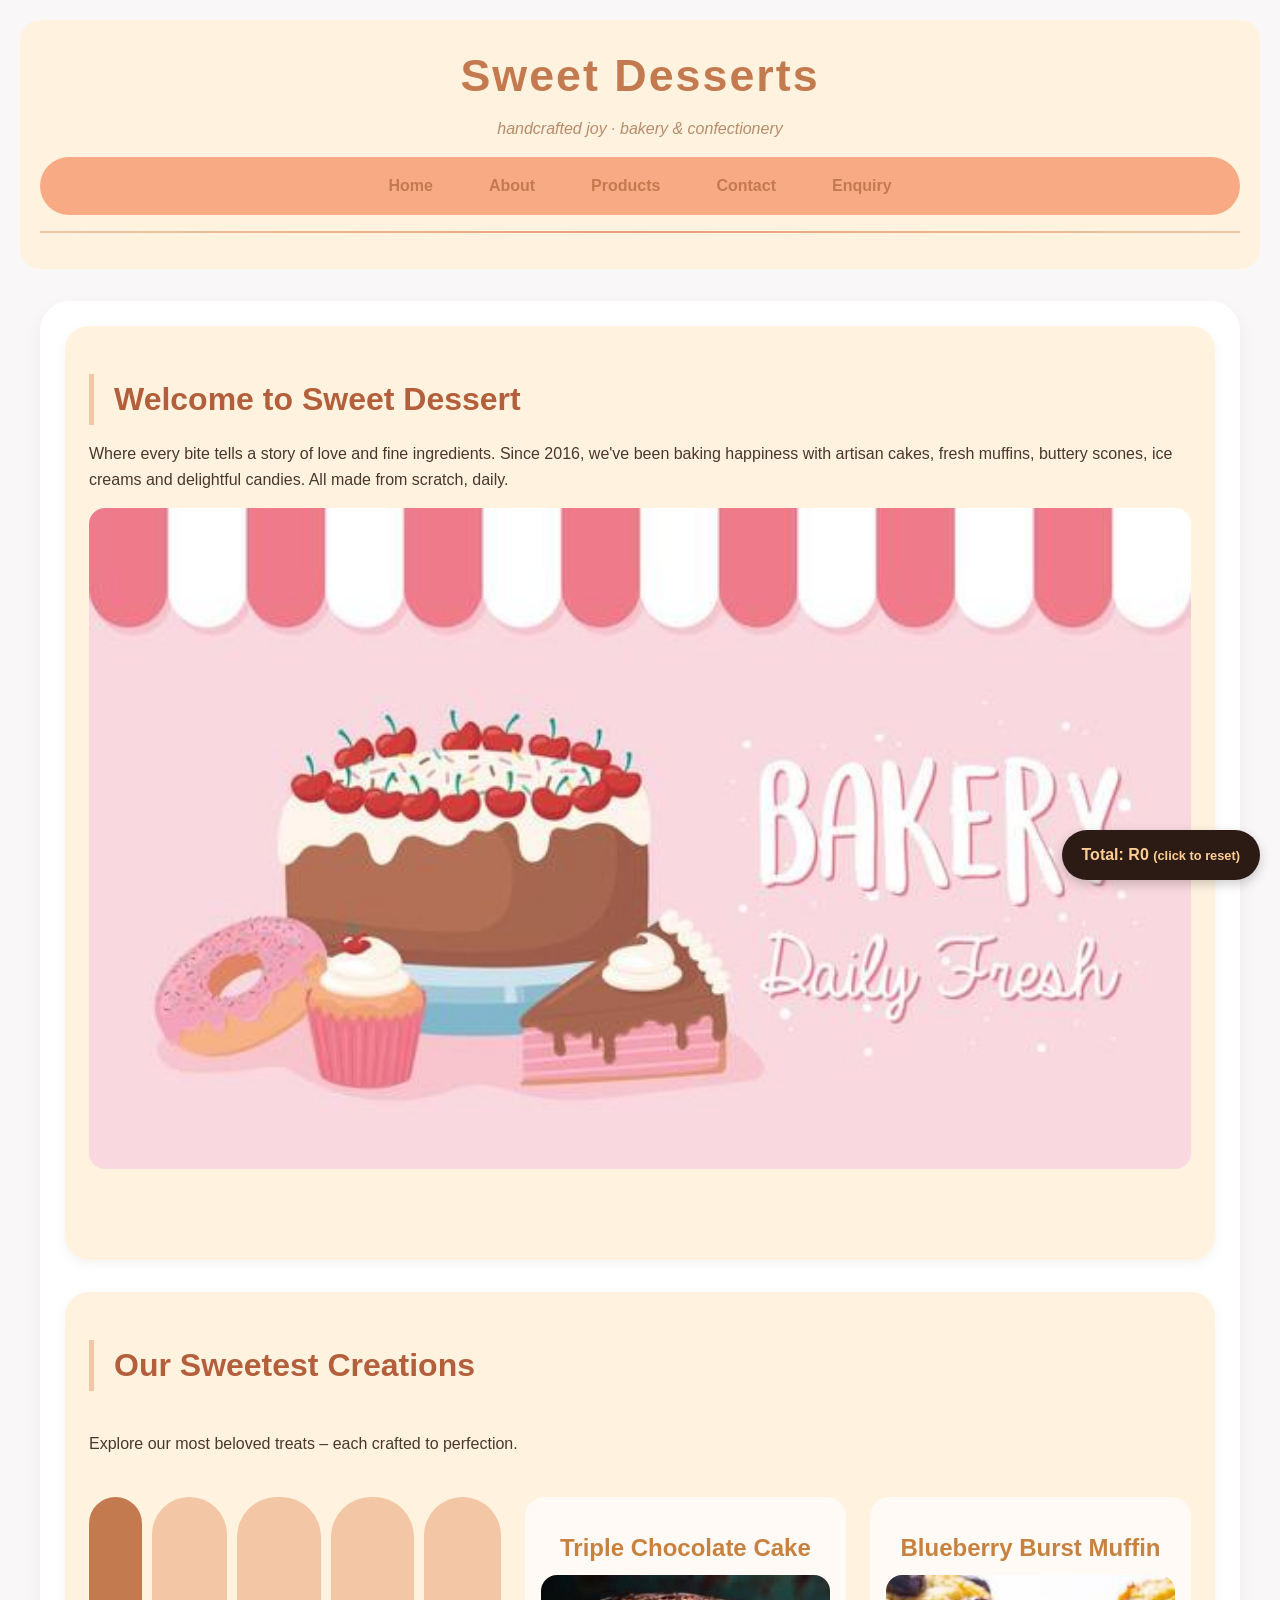
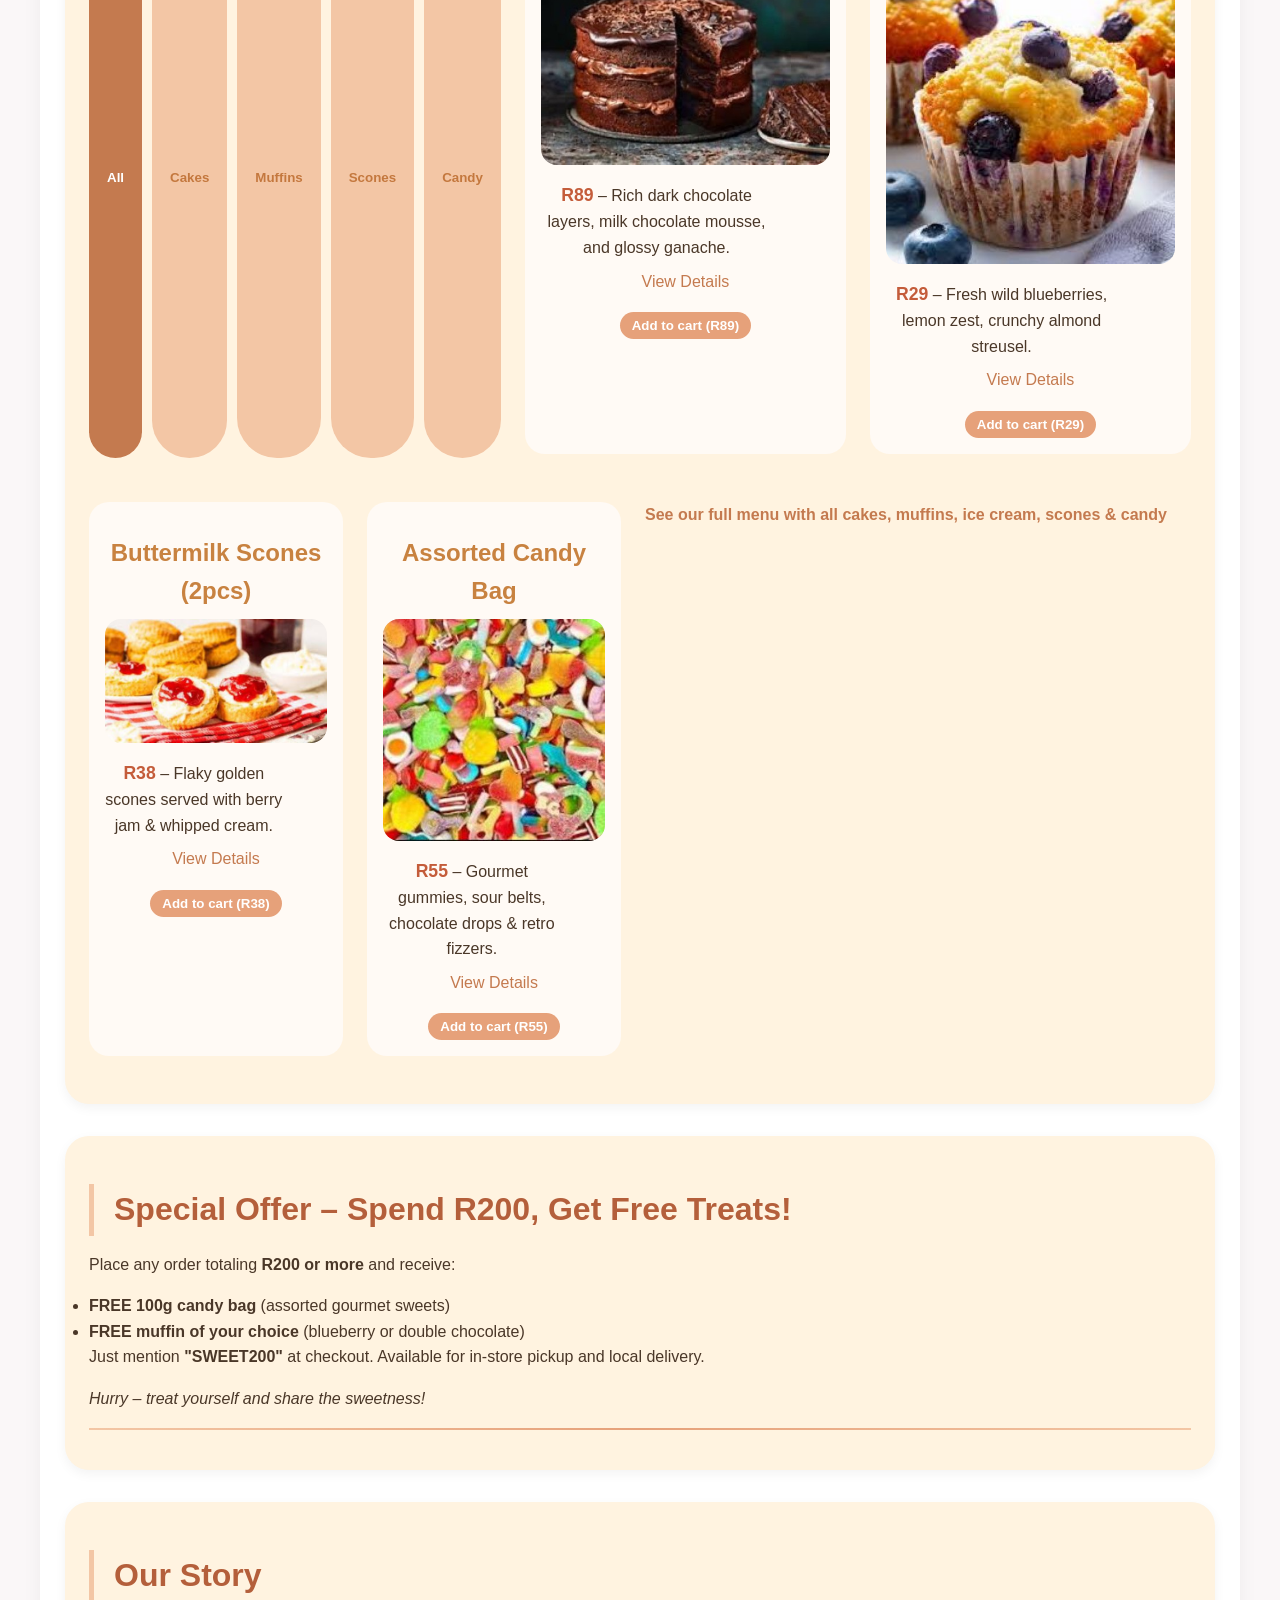
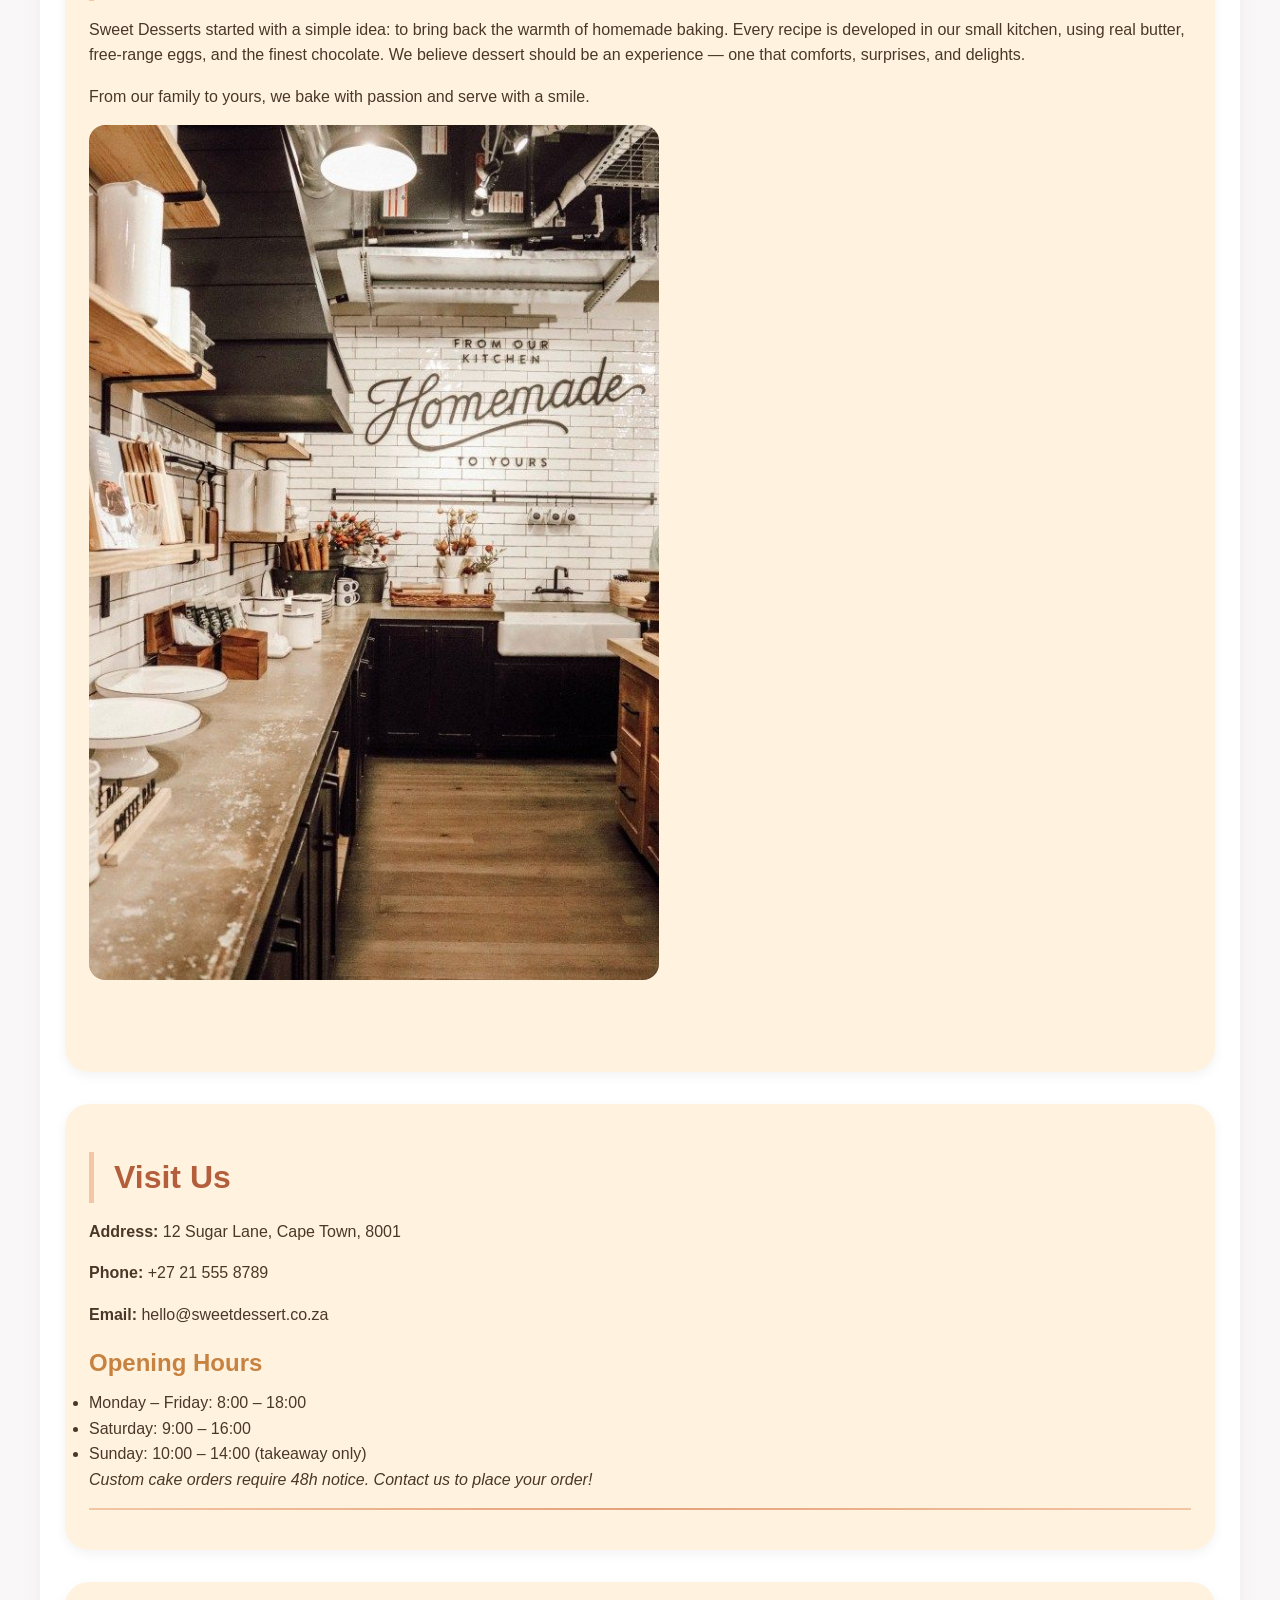
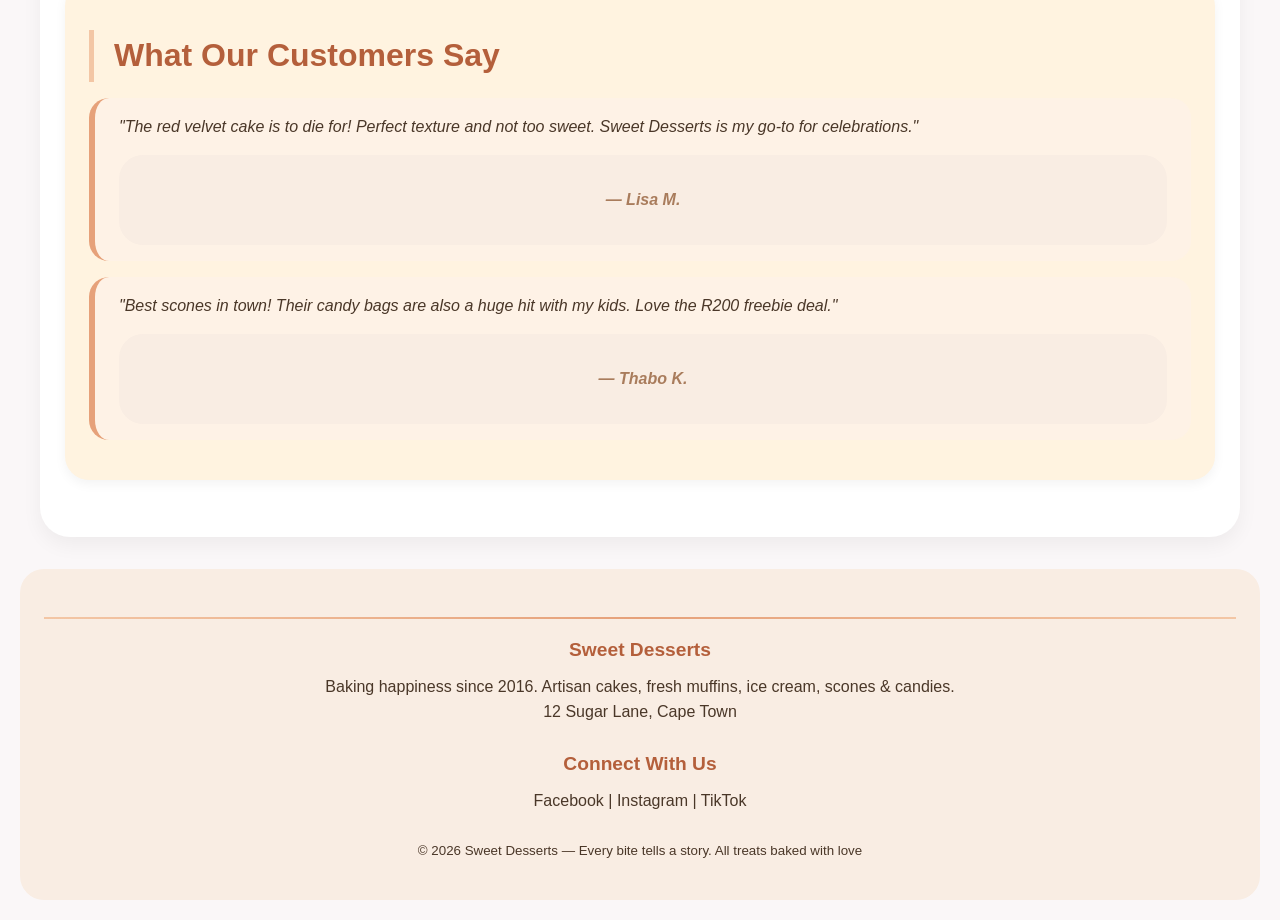
<file: index.html>
<!DOCTYPE html>
<html lang="en">
<head>
    <meta charset="UTF-8">
    <title>Sweet Desserts | Home - Artisan Bakery & Confectionery</title>
    <meta name="description" content="Sweet Desserts - artisan bakery in Cape Town. Fresh cakes, muffins, scones, ice cream & candy. Spend R200 and get free treats!">
    <meta name="keywords" content="bakery Cape Town, artisan bakery, sweet desserts, cakes, muffins, cupcakes, ice cream, scones, cookies, candy, free candy offer">
    <link rel="stylesheet" href="style.css">
    <script src="script.js"></script>
    </head>
<body>

   
    
    <header>
        <h1> Sweet Desserts</h1>
        <p>handcrafted joy · bakery & confectionery</p>
        <nav>
           <ul>
            <li><a href="index.html">Home</a></li>
            <li><a href="about.html">About</a></li>
            <li><a href="products.html">Products</a></li>
            <li><a href="contacts.html">Contact</a></li>
            <li><a href="enquiry.html">Enquiry</a></li>
           </ul>
        </nav>
        <hr>
    </header>

    <main>

        
        <section>
            <h2>Welcome to Sweet Dessert</h2>
            <p>Where every bite tells a story of love and fine ingredients. Since 2016, we've been baking happiness with artisan cakes, fresh muffins, buttery scones, ice creams and delightful candies. All made from scratch, daily.</p>
            <img src="images/bakery-daily-fresh-cake-donut-and-cupcake-banner.jpg" alt="Sweet Dessert bakery banner" width="100%">
            <br><br>
        </section>

        
        <section>
            <h2>Our Sweetest Creations </h2>
            <p>Explore our most beloved treats – each crafted to perfection.</p>

            <article>
                <h3> Triple Chocolate Cake</h3>
                <img src="images/choc cake.jpg" alt="Triple Chocolate Cake" width="300" height="200">
                <p><strong>R89</strong> – Rich dark chocolate layers, milk chocolate mousse, and glossy ganache.</p>
                <p><a href="products.html">View Details</a></p>
            </article>

            <article>
                <h3> Blueberry Burst Muffin</h3>
                <img src="images/blueberry burst muffin.jpg" alt="Blueberry Muffin" width="300" height="200">
                <p><strong>R29</strong> – Fresh wild blueberries, lemon zest, crunchy almond streusel.</p>
                <p><a href="products.html">View Details</a></p>
            </article>

            <article>
                <h3> Buttermilk Scones (2pcs)</h3>
                <img src="images/buttermilk scones.jpg" alt="Buttermilk Scones" width="300" height="200">
                <p><strong>R38</strong> – Flaky golden scones served with berry jam & whipped cream.</p>
                <p><a href="products.html">View Details</a></p>
            </article>

            <article>
                <h3> Assorted Candy Bag</h3>
                <img src="images/assorted candy.jpg" alt="Assorted Candy Bag" width="300" height="200">
                <p><strong>R55</strong> – Gourmet gummies, sour belts, chocolate drops & retro fizzers.</p>
                <p><a href="products.html">View Details</a></p>
            </article>

            <p><strong><a href="products.html">See our full menu with all cakes, muffins, ice cream, scones & candy </a></strong></p>
            <hr>
        </section>

        
        <section>
            <h2>Special Offer – Spend R200, Get Free Treats!</h2>
            <p>Place any order totaling <strong>R200 or more</strong> and receive:</p>
            <ul>
                <li><strong>FREE 100g candy bag</strong> (assorted gourmet sweets)</li>
                <li><strong>FREE muffin of your choice</strong> (blueberry or double chocolate)</li>
            </ul>
            <p>Just mention <strong>"SWEET200"</strong> at checkout. Available for in-store pickup and local delivery.</p>
            <p><em>Hurry – treat yourself and share the sweetness!</em></p>
            <hr>
        </section>

        
        <section>
            <h2>Our Story</h2>
            <p>Sweet Desserts started with a simple idea: to bring back the warmth of homemade baking. Every recipe is developed in our small kitchen, using real butter, free-range eggs, and the finest chocolate. We believe dessert should be an experience — one that comforts, surprises, and delights.</p>
            <p>From our family to yours, we bake with passion and serve with a smile.</p>
            <img src="images/bakery kitchen.jpg" alt="Our bakery kitchen" width="570" height="400">
            <br><br>
        </section>

        
        <section>
            <h2>Visit Us</h2>
            <p><strong> Address:</strong> 12 Sugar Lane, Cape Town, 8001</p>
            <p><strong> Phone:</strong> +27 21 555 8789</p>
            <p><strong> Email:</strong> hello@sweetdessert.co.za</p>
            <h3>Opening Hours</h3>
            <ul>
                <li>Monday – Friday: 8:00 – 18:00</li>
                <li>Saturday: 9:00 – 16:00</li>
                <li>Sunday: 10:00 – 14:00 (takeaway only)</li>
            </ul>
            <p><em>Custom cake orders require 48h notice. Contact us to place your order!</em></p>
            <hr>
        </section>

        
        <section>
            <h2>What Our Customers Say</h2>
            <blockquote>
                <p>"The red velvet cake is to die for! Perfect texture and not too sweet. Sweet Desserts is my go-to for celebrations."</p>
                <footer>— Lisa M.</footer>
            </blockquote>
            <blockquote>
                <p>"Best scones in town! Their candy bags are also a huge hit with my kids. Love the R200 freebie deal."</p>
                <footer>— Thabo K.</footer>
            </blockquote>
        </section>
    </main>



    <footer>
        <hr>
        <div>
            <h4> Sweet Desserts</h4>
            <p>Baking happiness since 2016. Artisan cakes, fresh muffins, ice cream, scones & candies.<br> 12 Sugar Lane, Cape Town</p>
        </div>
                         
        <div>
            <h4>Connect With Us</h4>
            <p> Facebook |  Instagram |  TikTok</p>
        </div>
        <p><small>© 2026 Sweet Desserts — Every bite tells a story. All treats baked with love </small></p>
    </footer>

</body>
</html>
</file>
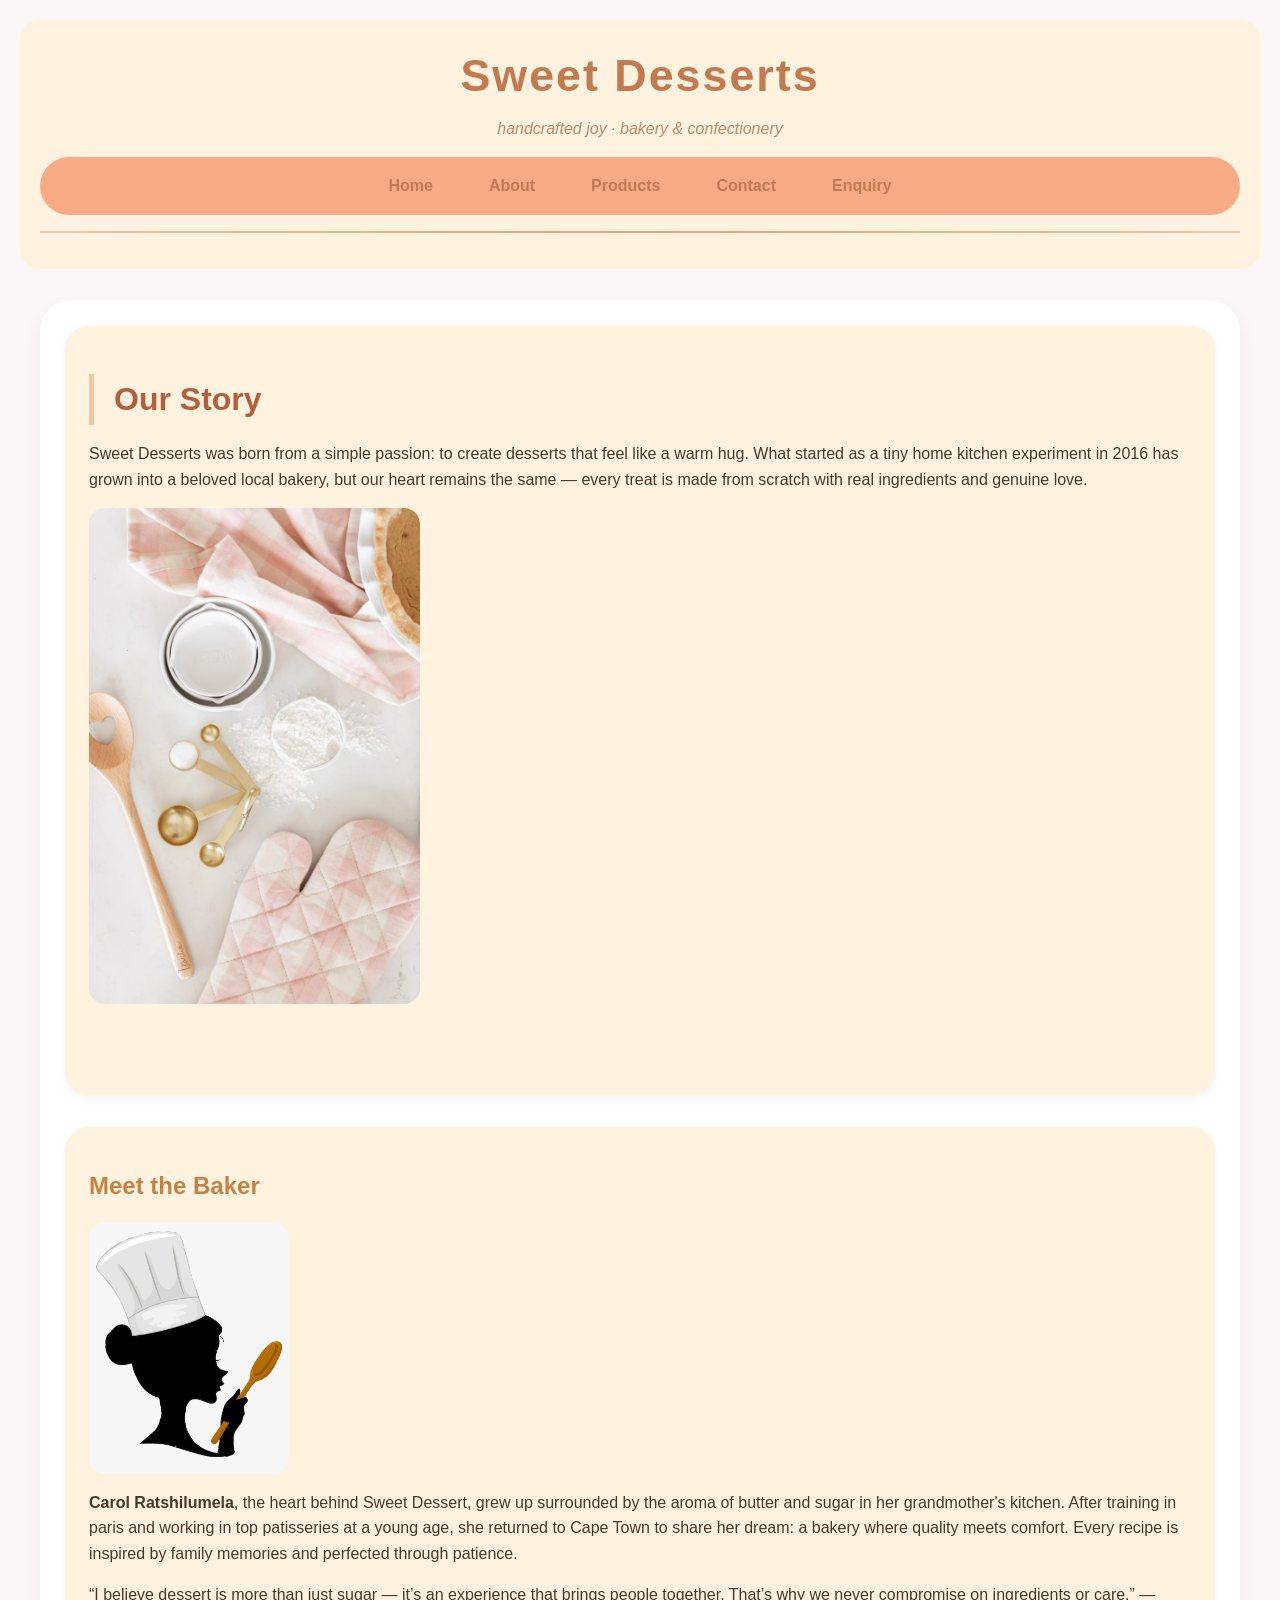
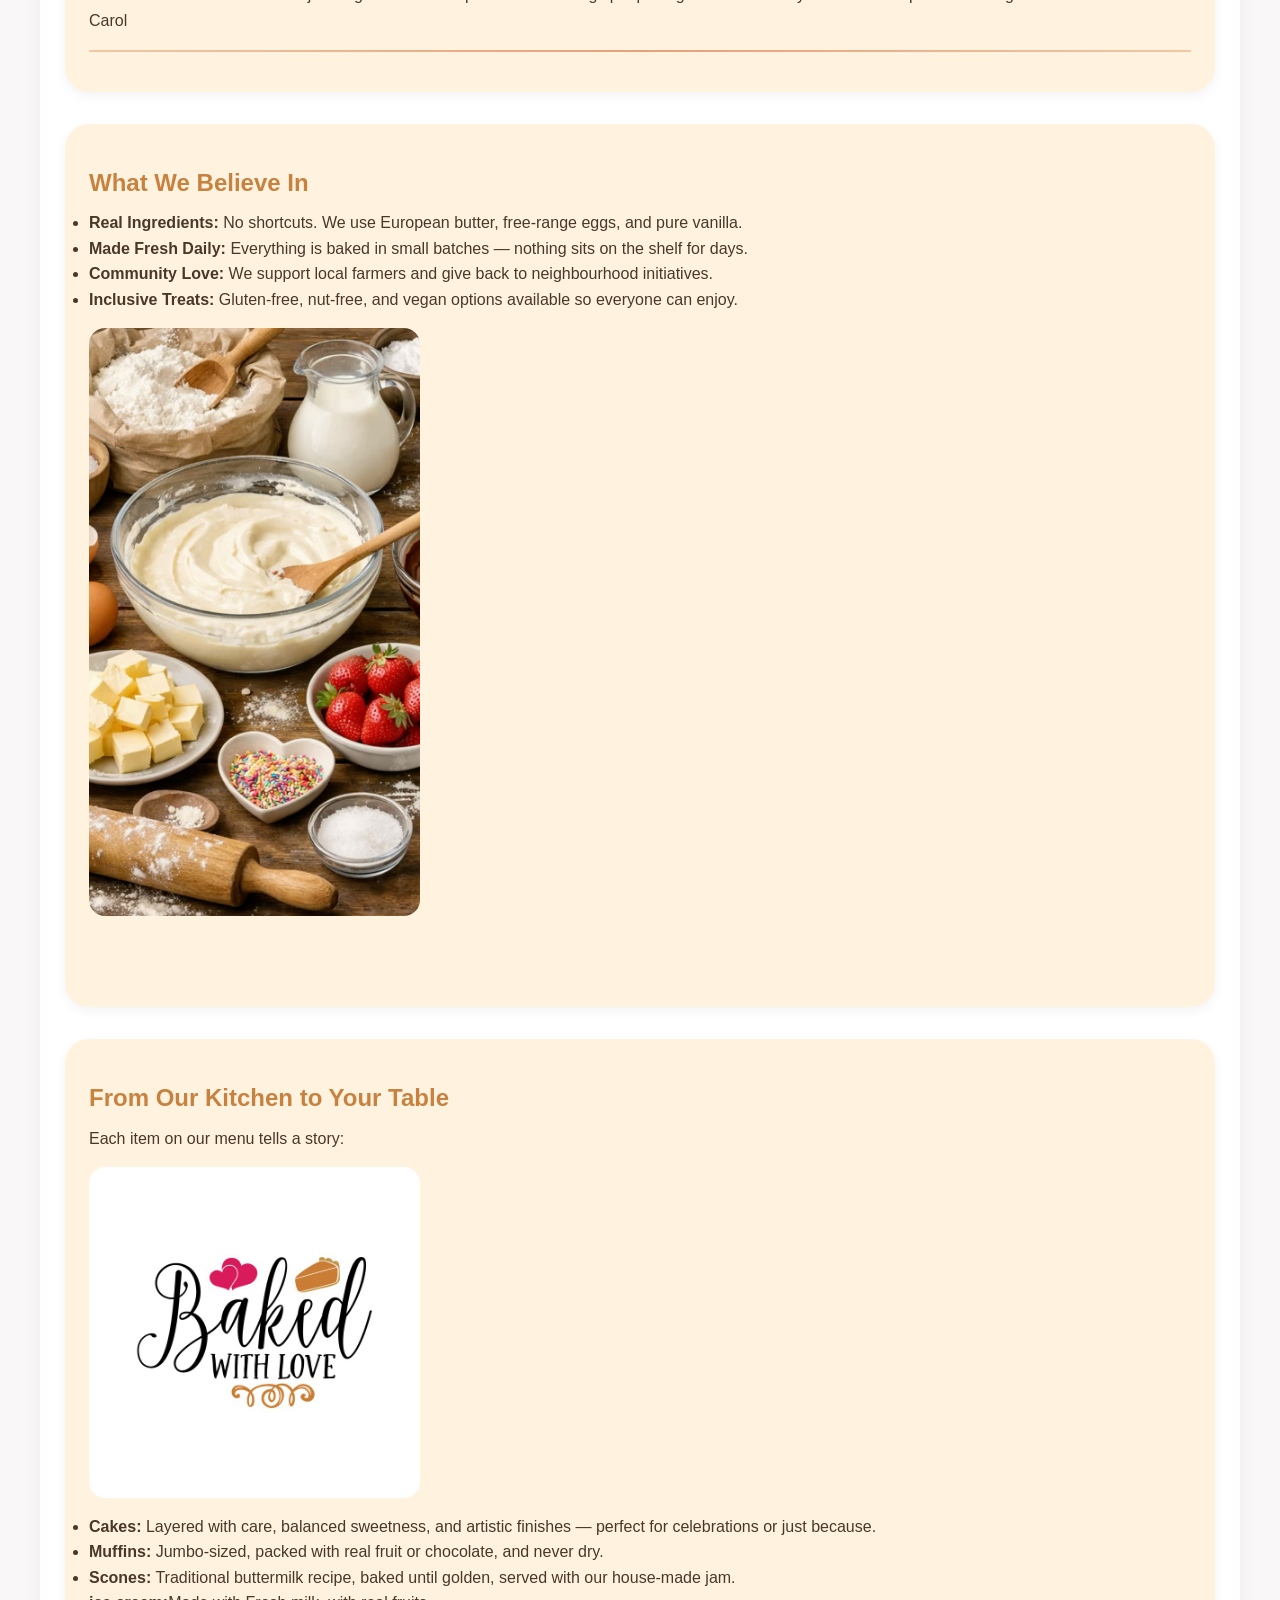
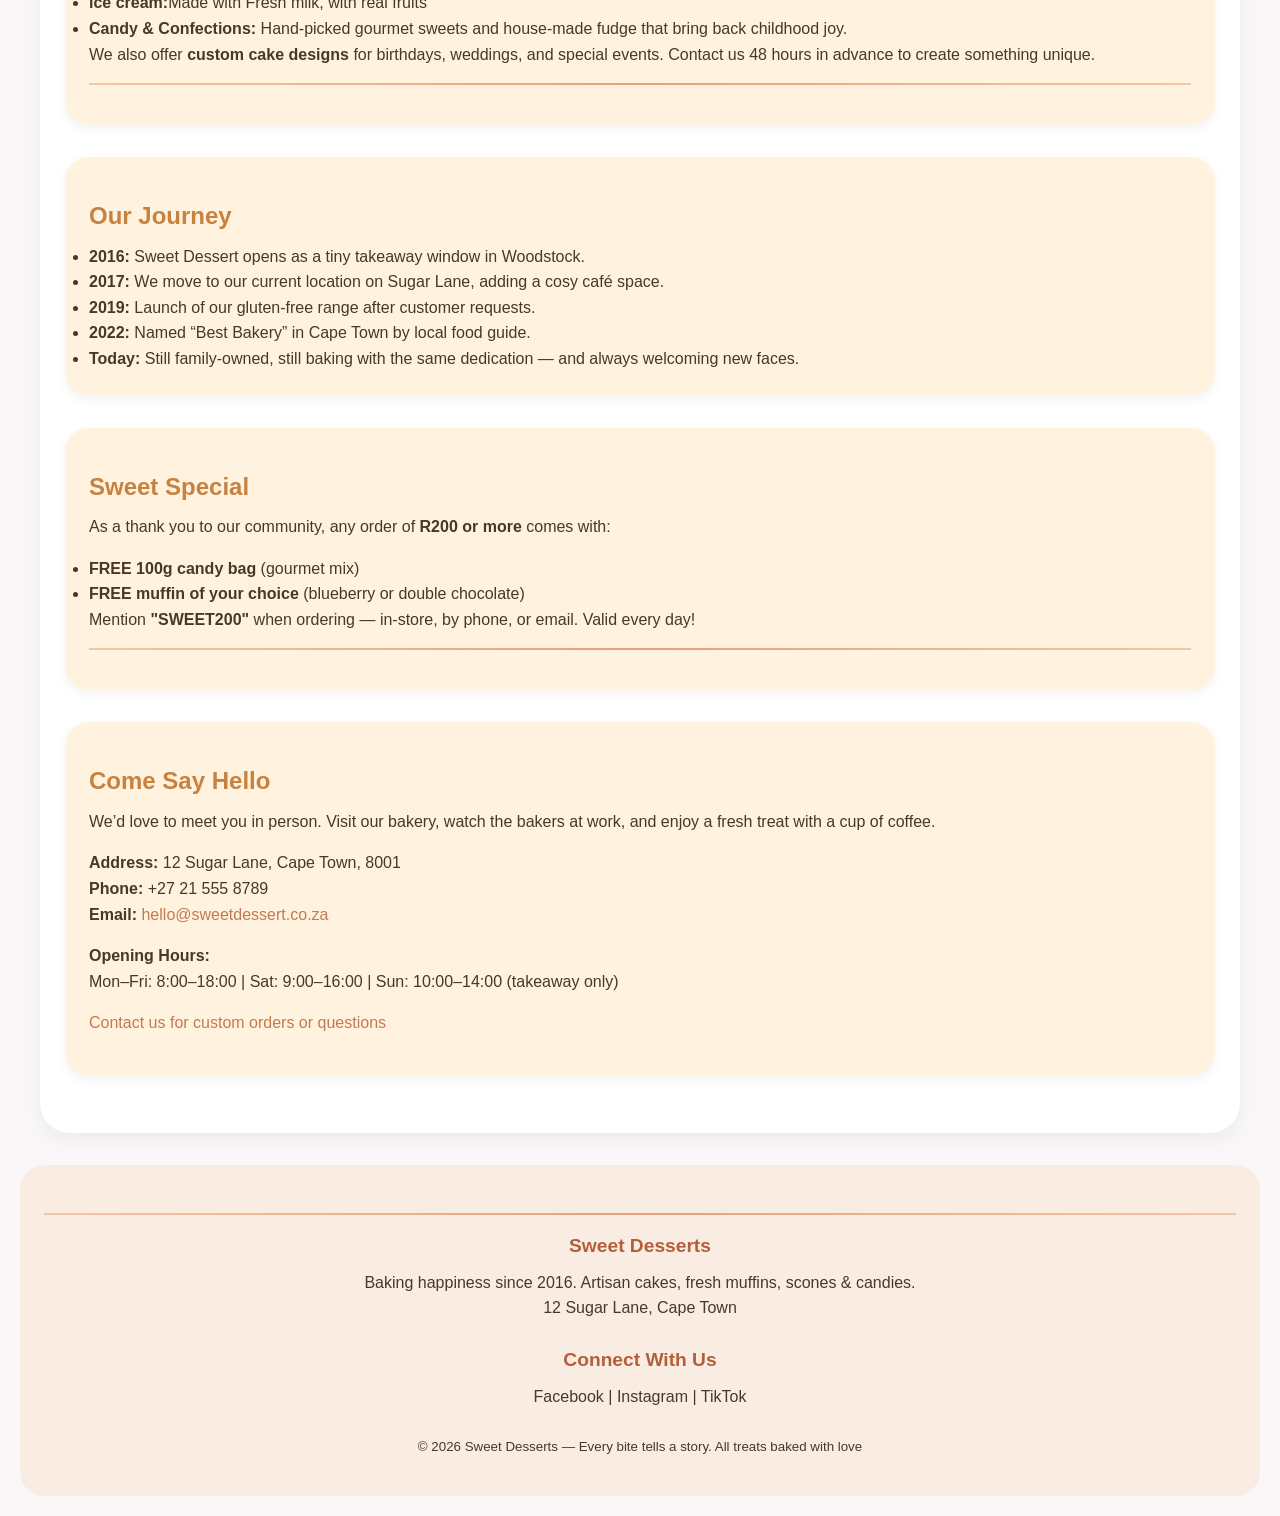
<file: about.html>
<!DOCTYPE html>
<html lang="en">
<head>
    <meta charset="UTF-8">
    <title>Sweet Desserts | About Us - Artisan Bakery Story</title>
    <meta name="description" content="Since 2016, Sweet Desserts has been baking happiness with real ingredients. Read our story, meet the baker, and see our journey.">
    <meta name="keywords" content="bakery story, artisan baker, Cape Town bakery, family bakery, handmade desserts, baking since 2016">
    <link rel="stylesheet" href="style.css">
    <script src="script.js"></script>
</head>
<body>

    <header>
        <h1> Sweet Desserts</h1>
        <p>handcrafted joy · bakery & confectionery</p>
        <nav>
            <ul>
            <li><a href="index.html">Home</a></li>
            <li><a href="about.html">About</a></li>
            <li><a href="products.html">Products</a></li>
            <li><a href="contacts.html">Contact</a></li>
            <li><a href="enquiry.html">Enquiry</a></li>
           </ul>
        </nav>
        <hr>
    </header>

    
    <main>

        
        <section>
            <h2>Our Story</h2>
            <p>Sweet Desserts was born from a simple passion: to create desserts that feel like a warm hug. What started as a tiny home kitchen experiment in 2016 has grown into a beloved local bakery, but our heart remains the same — every treat is made from scratch with real ingredients and genuine love.</p>
            <img src="images/bakery story banner.jpg" alt="Sweet Dessert bakery story banner" width="30%">
            <br><br>
        </section>

        
        <section>
            <h3>Meet the Baker</h3>
            <img src="images/founder.jpg" alt="Chef Carol, founder of Sweet Dessert" width="200" height="200">
            <p><strong>Carol Ratshilumela</strong>, the heart behind Sweet Dessert, grew up surrounded by the aroma of butter and sugar in her grandmother's kitchen. After training in paris and working in top patisseries at a young age, she returned to Cape Town to share her dream: a bakery where quality meets comfort. Every recipe is inspired by family memories and perfected through patience.</p>
            <p>“I believe dessert is more than just sugar — it’s an experience that brings people together. That’s why we never compromise on ingredients or care.” — Carol</p>
            <hr>
        </section>

        
        <section>
            <h3>What We Believe In</h3>
            <ul>
                <li><strong>Real Ingredients:</strong> No shortcuts. We use European butter, free-range eggs, and pure vanilla.</li>
                <li><strong>Made Fresh Daily:</strong> Everything is baked in small batches — nothing sits on the shelf for days.</li>
                <li><strong>Community Love:</strong> We support local farmers and give back to neighbourhood initiatives.</li>
                <li><strong>Inclusive Treats:</strong> Gluten-free, nut-free, and vegan options available so everyone can enjoy.</li>
            </ul>
            <img src="images/fresh goods.jpg" alt="Freshly baked goods" width="30%">
            <br><br>
        </section>

        
        <section>
            <h3>From Our Kitchen to Your Table</h3>
            <p>Each item on our menu tells a story:</p>
            <img src="images/baked with love banner.jpg" alt="baked with love" width="30%">
            <ul>
                <li><strong>Cakes:</strong> Layered with care, balanced sweetness, and artistic finishes — perfect for celebrations or just because.</li>
                <li><strong>Muffins:</strong> Jumbo-sized, packed with real fruit or chocolate, and never dry.</li>
                <li><strong>Scones:</strong> Traditional buttermilk recipe, baked until golden, served with our house-made jam.</li>
                <li><strong>ice cream:</strong>Made with Fresh milk, with real fruits</li>
                <li><strong>Candy & Confections:</strong> Hand-picked gourmet sweets and house-made fudge that bring back childhood joy.</li>
            </ul>
            <p>We also offer <strong>custom cake designs</strong> for birthdays, weddings, and special events. Contact us 48 hours in advance to create something unique.</p>
            <hr>
        </section>

        <section>
            <h3>Our Journey</h3>
            <ul>
                <li><strong>2016:</strong> Sweet Dessert opens as a tiny takeaway window in Woodstock.</li>
                <li><strong>2017:</strong> We move to our current location on Sugar Lane, adding a cosy café space.</li>
                <li><strong>2019:</strong> Launch of our gluten-free range after customer requests.</li>
                <li><strong>2022:</strong> Named “Best Bakery” in Cape Town by local food guide.</li>
                <li><strong>Today:</strong> Still family-owned, still baking with the same dedication — and always welcoming new faces.</li>
            </ul>
            
            
        </section>

        
        <section>
            <h3>Sweet Special</h3>
            <p>As a thank you to our community, any order of <strong>R200 or more</strong> comes with:</p>
            <ul>
                <li><strong>FREE 100g candy bag</strong> (gourmet mix)</li>
                <li><strong>FREE muffin of your choice</strong> (blueberry or double chocolate)</li>
            </ul>
            <p>Mention <strong>"SWEET200"</strong> when ordering — in-store, by phone, or email. Valid every day!</p>
            <hr>
        </section>

        
        <section>
            <h3>Come Say Hello</h3>
            <p>We’d love to meet you in person. Visit our bakery, watch the bakers at work, and enjoy a fresh treat with a cup of coffee.</p>
            <p><strong>Address:</strong> 12 Sugar Lane, Cape Town, 8001<br>
            <strong>Phone:</strong> +27 21 555 8789<br>
            <strong>Email:</strong> <a href="mailto:hello@sweetdessert.co.za">hello@sweetdessert.co.za</a></p>
            <p><strong>Opening Hours:</strong><br>
            Mon–Fri: 8:00–18:00 | Sat: 9:00–16:00 | Sun: 10:00–14:00 (takeaway only)</p>
            <p><a href="contacts.html"> Contact us for custom orders or questions </a></p>
        </section>
    </main>

    
    <footer>
        <hr>
        <div>
            <h4> Sweet Desserts</h4>
            <p>Baking happiness since 2016. Artisan cakes, fresh muffins, scones & candies.<br> 12 Sugar Lane, Cape Town</p>
        </div>
        
        <div>
            <h4>Connect With Us</h4>
            <p> Facebook |  Instagram |  TikTok</p>
        </div>
        <p><small>© 2026 Sweet Desserts — Every bite tells a story. All treats baked with love </small></p>
    </footer>

</body>
</html>
</file>
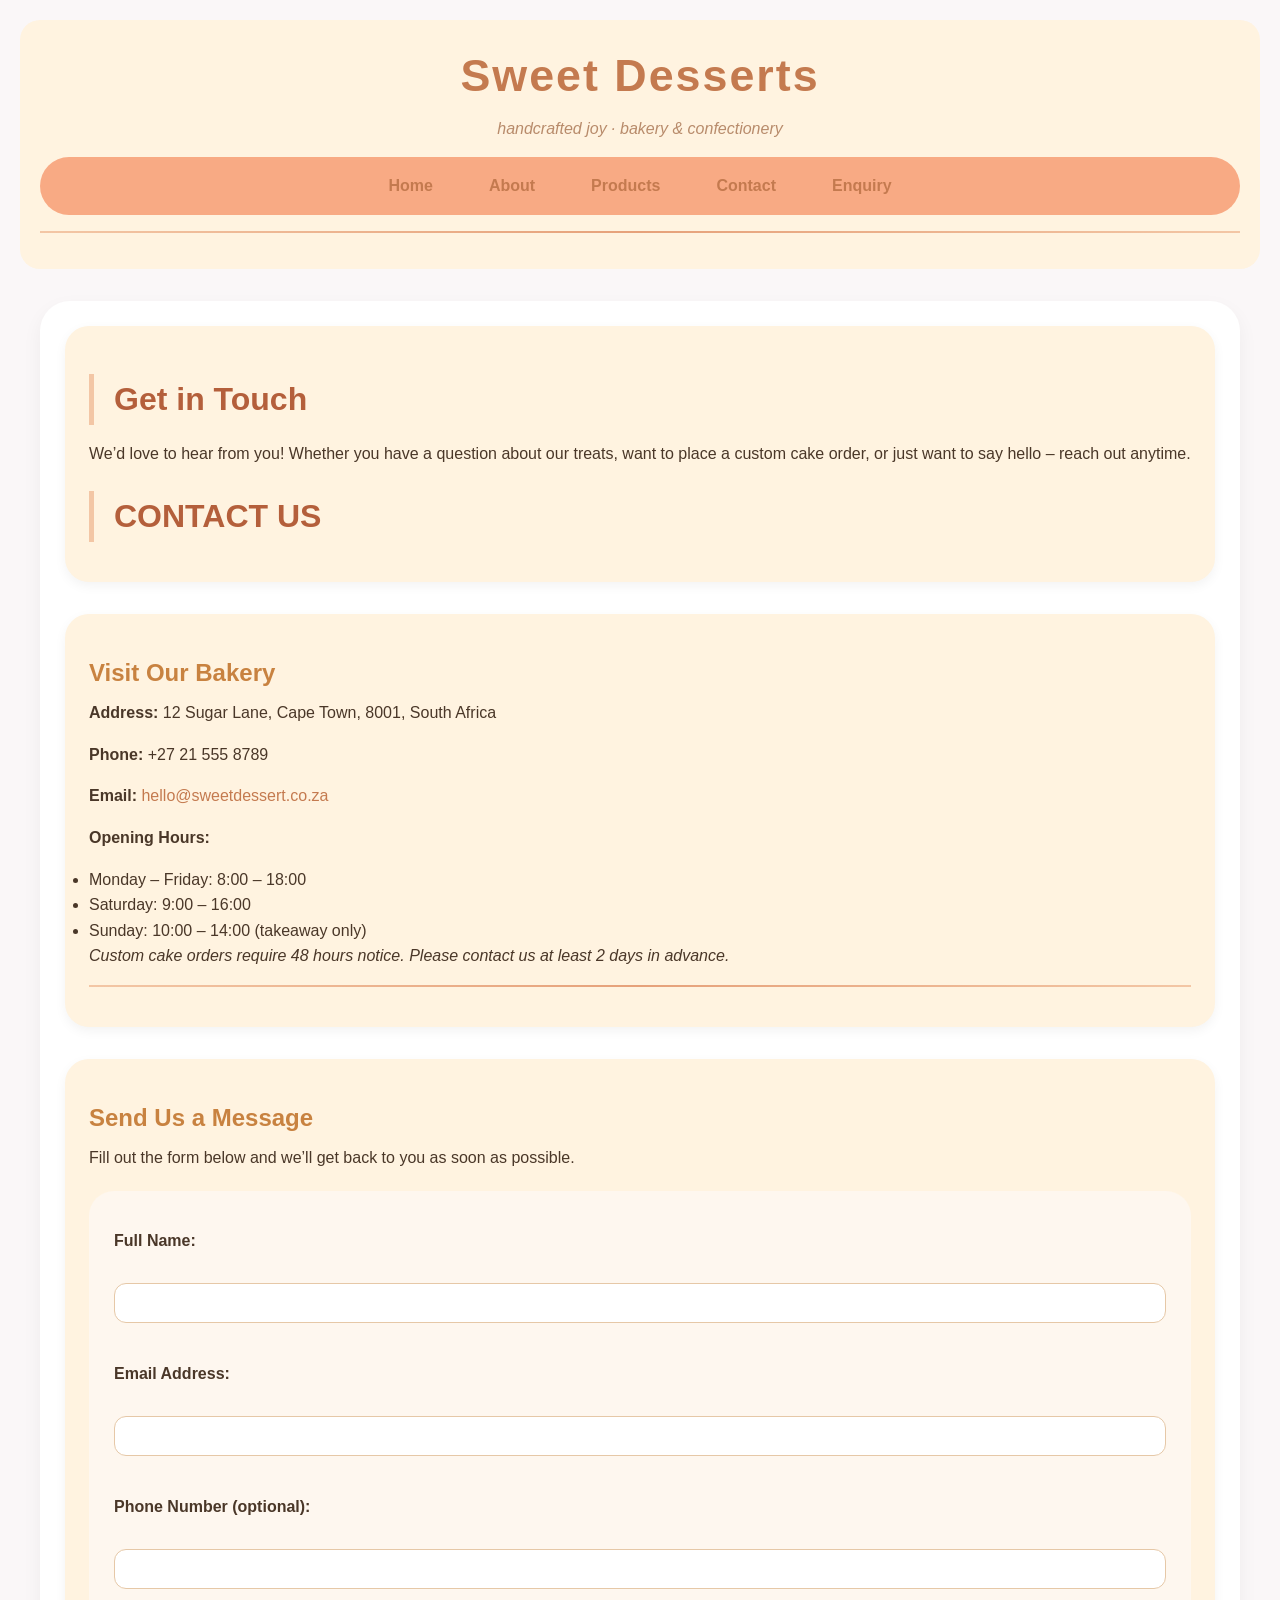
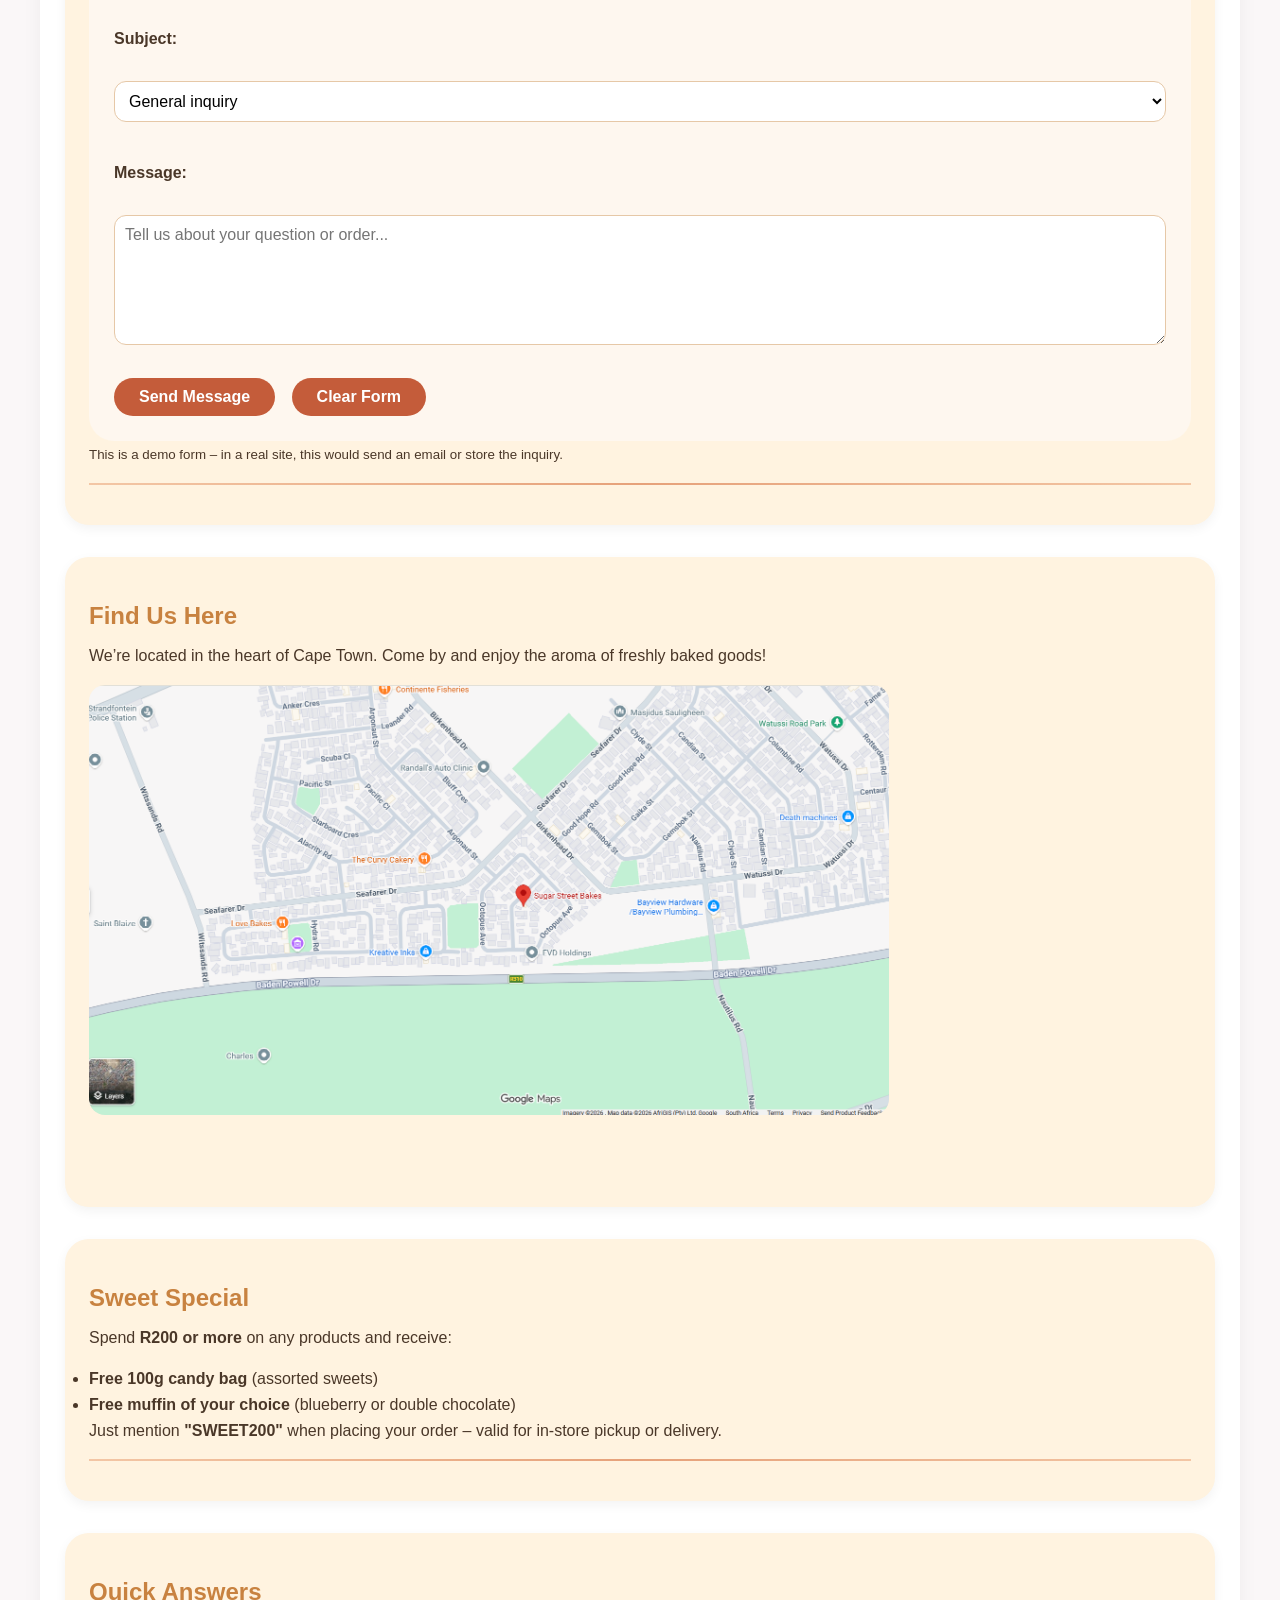
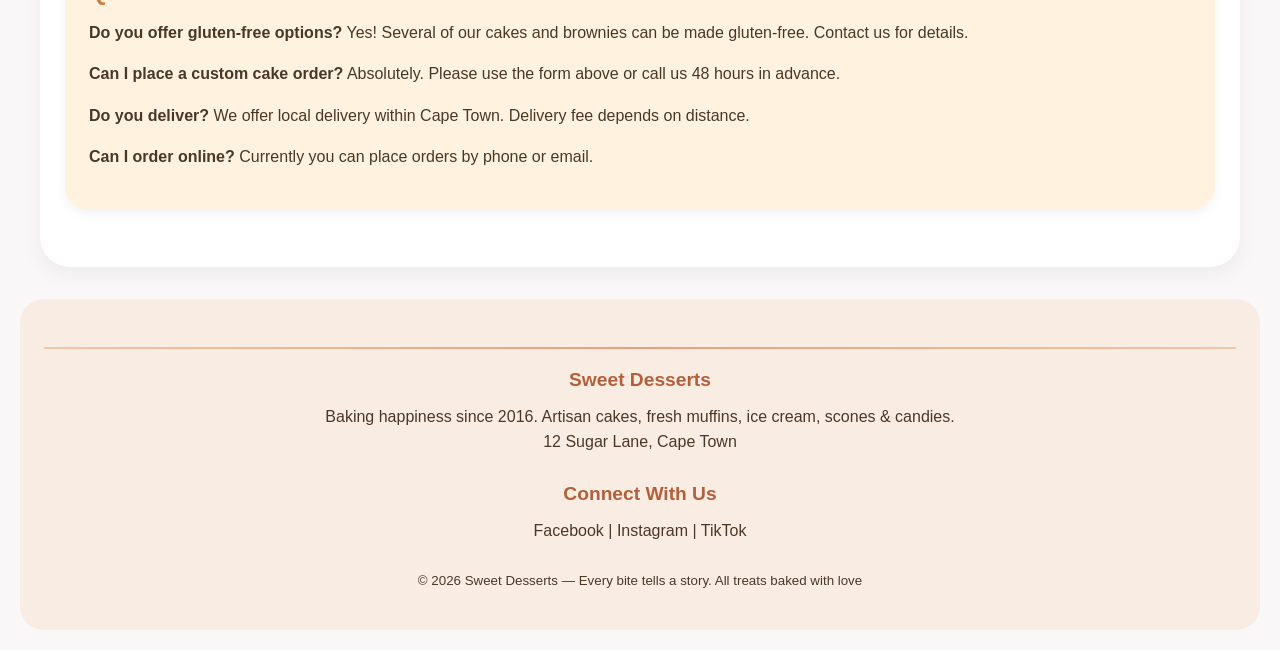
<file: contacts.html>
<!DOCTYPE html>
<html lang="en">
<head>
    <meta charset="UTF-8">
    <title>Sweet Desserts | Contact Us - Bakery & Confectionery</title>
    <meta name="description" content="Visit us at 12 Sugar Lane, Cape Town. Call +27 21 555 8789, email us, or send a message through our contact form.">
    <meta name="keywords" content="contact bakery, Cape Town bakery address, bakery phone, bakery email, Sweet Desserts location, opening hours">
    <link rel="stylesheet" href="style.css">
    <script src="script.js"></script>
</head>
<body>

   
    <header>
        <h1>Sweet Desserts</h1>
        <p>handcrafted joy · bakery & confectionery</p>
        <nav>
            <ul>
            <li><a href="index.html">Home</a></li>
            <li><a href="about.html">About</a></li>
            <li><a href="products.html">Products</a></li>
            <li><a href="contacts.html">Contact</a></li>
            <li><a href="enquiry.html">Enquiry</a></li>
           </ul>
        </nav>
        <hr>
    </header>

   
    <main>

        <section>
            <h2>Get in Touch</h2>
            <p>We’d love to hear from you! Whether you have a question about our treats, want to place a custom cake order, or just want to say hello – reach out anytime.</p>
            <h2>CONTACT US</h2>
            
        </section>

        
        <section>
            <h3> Visit Our Bakery</h3>
            <p><strong>Address:</strong> 12 Sugar Lane, Cape Town, 8001, South Africa</p>
            <p><strong> Phone:</strong> +27 21 555 8789</p>
            <p><strong> Email:</strong> <a href="mailto:hello@sweetdessert.co.za">hello@sweetdessert.co.za</a></p>
            <p><strong> Opening Hours:</strong></p>
            <ul>
                <li>Monday – Friday: 8:00 – 18:00</li>
                <li>Saturday: 9:00 – 16:00</li>
                <li>Sunday: 10:00 – 14:00 (takeaway only)</li>
            </ul>
            <p><em>Custom cake orders require 48 hours notice. Please contact us at least 2 days in advance.</em></p>
            <hr>
        </section>

        <section>
            <h3> Send Us a Message</h3>
            <p>Fill out the form below and we’ll get back to you as soon as possible.</p>

            <form action="#" method="post">
                
                <label for="name">Full Name:</label><br>
                <input type="text" id="name" name="name" required size="40"><br><br>

                
                <label for="email">Email Address:</label><br>
                <input type="email" id="email" name="email" required size="40"><br><br>

                
                <label for="phone">Phone Number (optional):</label><br>
                <input type="tel" id="phone" name="phone" size="40"><br><br>

                
                <label for="subject">Subject:</label><br>
                <select id="subject" name="subject">
                    <option value="general">General inquiry</option>
                    <option value="order">Custom cake order</option>
                    <option value="wholesale">Wholesale / bulk enquiry</option>
                    <option value="feedback">Feedback</option>
                    <option value="other">Other</option>
                </select><br><br>

                
                <label for="message">Message:</label><br>
                <textarea id="message" name="message" rows="6" cols="45" required placeholder="Tell us about your question or order..."></textarea><br><br>

                
                <input type="submit" value="Send Message">
                <input type="reset" value="Clear Form">
            </form>
            <p><small>This is a demo form – in a real site, this would send an email or store the inquiry.</small></p>
            <hr>
        </section>

        
        <section>
            <h3> Find Us Here</h3>
            <p>We’re located in the heart of Cape Town. Come by and enjoy the aroma of freshly baked goods!</p>
            <img src="images/bakery sreet.png" alt="Map showing Sweet Dessert location" width="800" height="400">
            <br><br>
        </section>

        
        <section>
            <h3>Sweet Special</h3>
            <p>Spend <strong>R200 or more</strong> on any products and receive:</p>
            <ul>
                <li><strong>Free 100g candy bag</strong> (assorted sweets)</li>
                <li><strong>Free muffin of your choice</strong> (blueberry or double chocolate)</li>
            </ul>
            <p>Just mention <strong>"SWEET200"</strong> when placing your order – valid for in-store pickup or delivery.</p>
            <hr>
        </section>

        
        <section>
            <h3>Quick Answers</h3>
            <p><strong>Do you offer gluten-free options?</strong> Yes! Several of our cakes and brownies can be made gluten-free. Contact us for details.</p>
            <p><strong>Can I place a custom cake order?</strong> Absolutely. Please use the form above or call us 48 hours in advance.</p>
            <p><strong>Do you deliver?</strong> We offer local delivery within Cape Town. Delivery fee depends on distance.</p>
            <p><strong>Can I order online?</strong> Currently you can place orders by phone or email.</p>
        </section>
    </main>

      <footer>
        <hr>
        <div>
            <h4> Sweet Desserts</h4>
            <p>Baking happiness since 2016. Artisan cakes, fresh muffins, ice cream, scones & candies.<br> 12 Sugar Lane, Cape Town</p>
        </div>
                
        <div>
            <h4>Connect With Us</h4>
            <p> Facebook | Instagram | TikTok</p>
        </div>
        <p><small>© 2026 Sweet Desserts — Every bite tells a story. All treats baked with love </small></p>
    </footer>

</body>
</html>
</file>
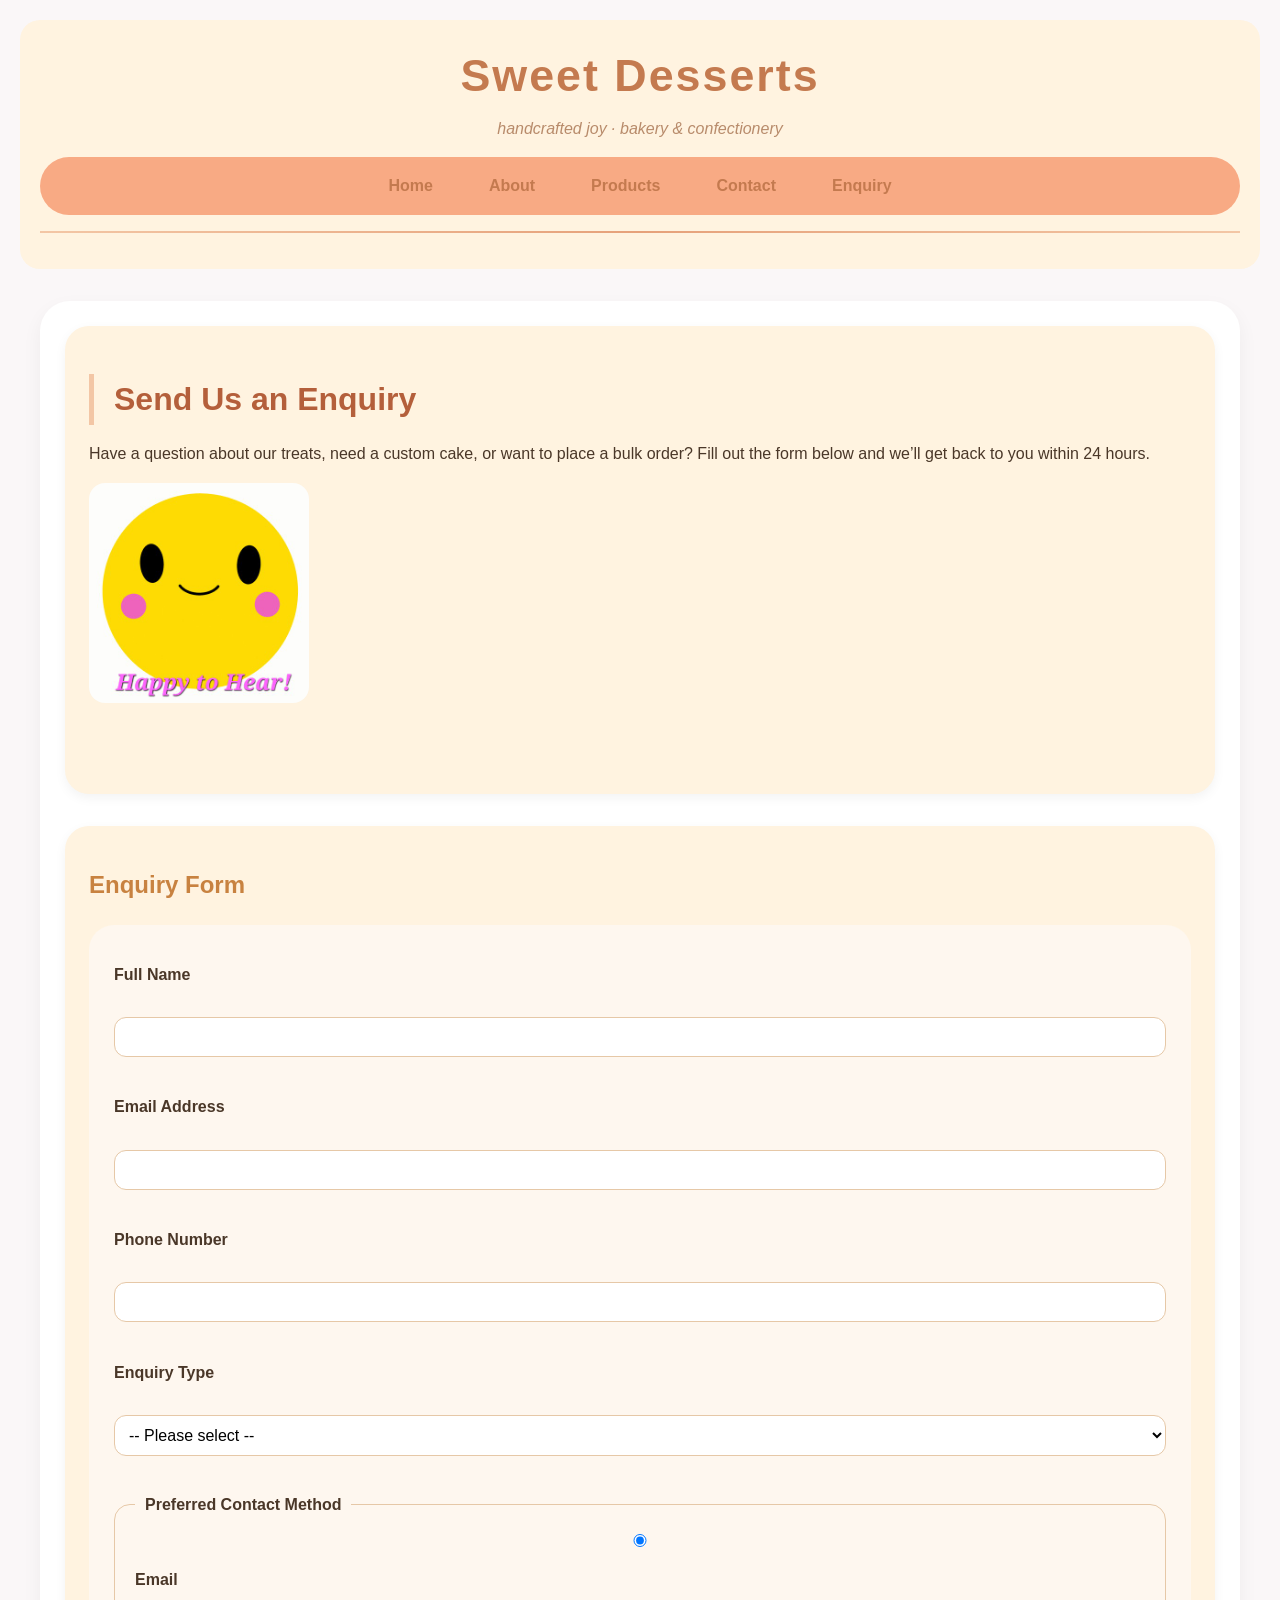
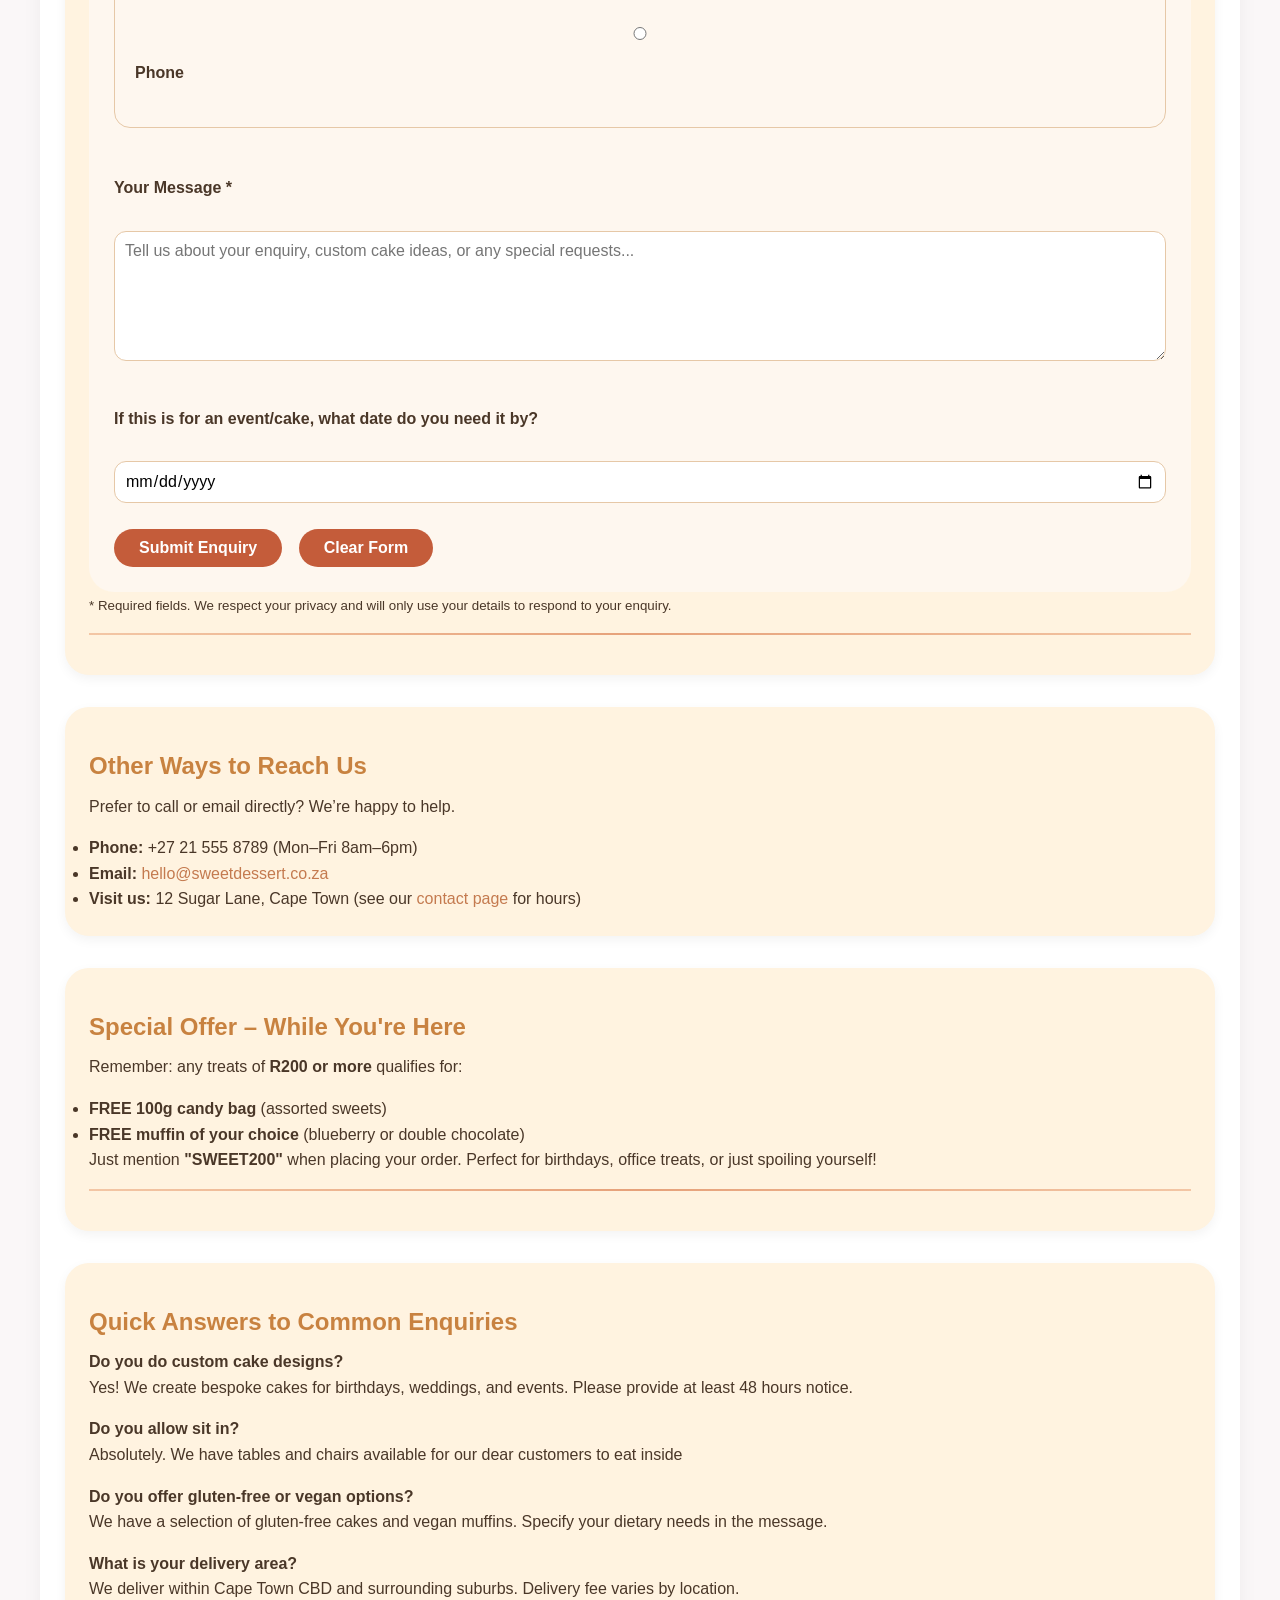
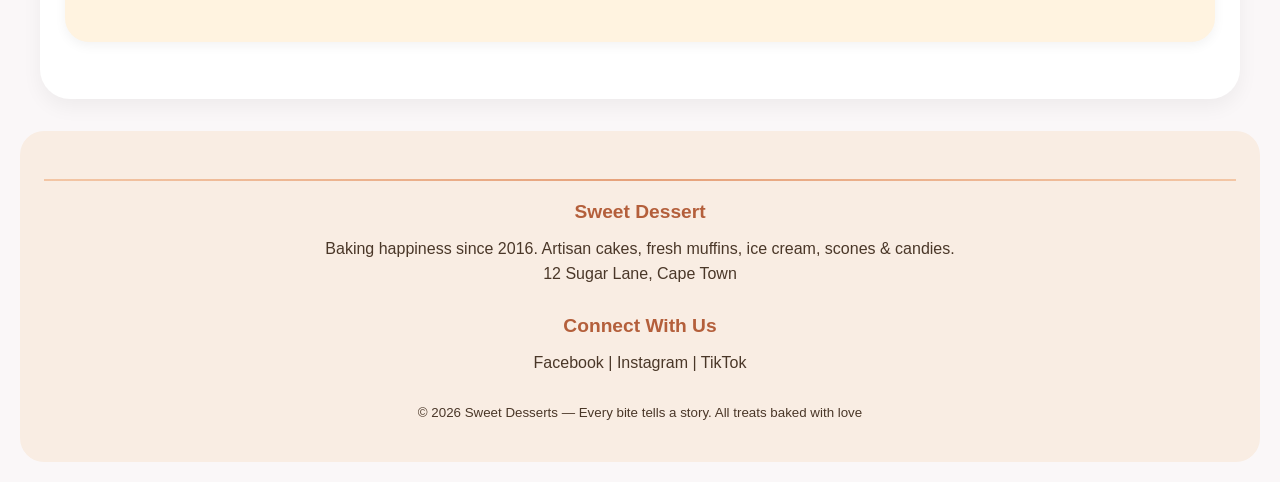
<file: enquiry.html>
<!DOCTYPE html>
<html lang="en">
<head>
<meta charset="UTF-8">
    <title>Sweet Desserts | Enquiry - Artisan Bakery & Confectionery</title>
    <meta name="description" content="Custom cakes, bulk orders, or event catering? Send us your enquiry and we'll get back to you within 24 hours.">
    <meta name="keywords" content="custom cake order, bulk bakery order, event catering, bakery enquiry, Cape Town bakery, Sweet Desserts enquiry">
    <link rel="stylesheet" href="style.css">
    <script src="script.js"></script>
</head>
<body>

    
    <header>
        <h1>Sweet Desserts</h1>
        <p>handcrafted joy · bakery & confectionery</p>
        <nav>
           <ul>
            <li><a href="index.html">Home</a></li>
            <li><a href="about.html">About</a></li>
            <li><a href="products.html">Products</a></li>
            <li><a href="contacts.html">Contact</a></li>
            <li><a href="enquiry.html">Enquiry</a></li>
           </ul>
        </nav>
        <hr>
    </header>

    <main>

               
        <section>
            <h2>Send Us an Enquiry</h2>
            <p>Have a question about our treats, need a custom cake, or want to place a bulk order? Fill out the form below and we’ll get back to you within 24 hours.</p>
            <img src="images/happy to hear from you.jpg" alt="smiley face" width="20%">
            <br><br>
        </section>

        
        <section>
            <h3> Enquiry Form</h3>
            <form action="#" method="post">
                
                <label for="fullname">Full Name</label><br>
                <input type="text" id="fullname" name="fullname" required size="50"><br><br>

                
                <label for="email">Email Address</label><br>
                <input type="email" id="email" name="email" required size="50"><br><br>

                
                <label for="phone">Phone Number</label><br>
                <input type="tel" id="phone" name="phone" size="50"><br><br>

                
                <label for="enquiry_type">Enquiry Type</label><br>
                <select id="enquiry_type" name="enquiry_type" required>
                    <option value="">-- Please select --</option>
                    <option value="general">General question</option>
                    <option value="custom_cake">Custom cake order</option>
                    <option value="bulk_order">Bulk / wholesale order walkins only</option>
                    <option value="delivery">Delivery enquiry</option>
                    <option value="event">Event / catering enquiry</option>
                    <option value="other">Other</option>
                </select><br><br>

                
                <fieldset>
                    <legend>Preferred Contact Method</legend>
                    <input type="radio" id="contact_email" name="contact_method" value="email" checked>
                    <label for="contact_email">Email</label><br>
                    <input type="radio" id="contact_phone" name="contact_method" value="phone">
                    <label for="contact_phone">Phone</label><br>
                </fieldset>
                <br>

                
                <label for="message">Your Message *</label><br>
                <textarea id="message" name="message" rows="6" cols="60" required placeholder="Tell us about your enquiry, custom cake ideas, or any special requests..."></textarea><br><br>

                
                <label for="date_needed">If this is for an event/cake, what date do you need it by?</label><br>
                <input type="date" id="date_needed" name="date_needed"><br><br>

               
                <input type="submit" value="Submit Enquiry">
                <input type="reset" value="Clear Form">
            </form>
            <p><small>* Required fields. We respect your privacy and will only use your details to respond to your enquiry.</small></p>
            <hr>
        </section>

        
        <section>
            <h3>Other Ways to Reach Us</h3>
            <p>Prefer to call or email directly? We’re happy to help.</p>
            <ul>
                <li><strong> Phone:</strong> +27 21 555 8789 (Mon–Fri 8am–6pm)</li>
                <li><strong> Email:</strong> <a href="mailto:hello@sweetdessert.co.za">hello@sweetdessert.co.za</a></li>
                <li><strong> Visit us:</strong> 12 Sugar Lane, Cape Town (see our <a href="contacts.html">contact page</a> for hours)</li>
            </ul>
        </section>

        
        <section>
            <h3> Special Offer – While You're Here </h3>
            <p>Remember: any treats of <strong>R200 or more</strong> qualifies for:</p>
            <ul>
                <li><strong>FREE 100g candy bag</strong> (assorted sweets)</li>
                <li><strong>FREE muffin of your choice</strong> (blueberry or double chocolate)</li>
            </ul>
            <p>Just mention <strong>"SWEET200"</strong> when placing your order. Perfect for birthdays, office treats, or just spoiling yourself!</p>
            <hr>
        </section>

        
        <section>
            <h3> Quick Answers to Common Enquiries</h3>
            <p><strong>Do you do custom cake designs?</strong><br>Yes! We create bespoke cakes for birthdays, weddings, and events. Please provide at least 48 hours notice.</p>
            <p><strong>Do you allow sit in?</strong><br>Absolutely. We have tables and chairs available for our dear customers to eat inside</p>
            <p><strong>Do you offer gluten-free or vegan options?</strong><br>We have a selection of gluten-free cakes and vegan muffins. Specify your dietary needs in the message.</p>
            <p><strong>What is your delivery area?</strong><br>We deliver within Cape Town CBD and surrounding suburbs. Delivery fee varies by location.</p>
        </section>
    </main>

    
    <footer>
        <hr>
        <div>
            <h4> Sweet Dessert</h4>
            <p>Baking happiness since 2016. Artisan cakes, fresh muffins, ice cream, scones & candies.<br> 12 Sugar Lane, Cape Town</p>
        </div>
       
        <div>
            <h4>Connect With Us</h4>
            <p> Facebook |  Instagram |  TikTok</p>
        </div>
        <p><small>© 2026 Sweet Desserts — Every bite tells a story. All treats baked with love </small></p>
    </footer>

</body>
</html>
</file>
<file: style.css>
* {
    margin: 0;
    padding: 0;
    box-sizing: border-box;
}

body {
    font-family: 'Segoe UI', Tahoma, Geneva, Verdana, sans-serif;
    background-color: #faf7f8;
    color: #4a3728;
    line-height: 1.6;
    padding: 20px;
}


h1 {
    font-size: 2.8rem;
    color: #c47a4f;
    letter-spacing: 2px;
    margin-bottom: 0.25rem;
}

h2 {
    font-size: 2rem;
    color: #b45f3b;
    margin: 1.5rem 0 1rem;
    border-left: 5px solid #f3c6a5;
    padding-left: 20px;
}

h3 {
    font-size: 1.5rem;
    color: #c88240;
    margin: 1rem 0 0.5rem;
}

h4 {
    font-size: 1.2rem;
    color: #c47a4f;
    margin-bottom: 0.5rem;
}

p {
    margin-bottom: 1rem;
}

a {
    color: #c47a4f;
    text-decoration: none;
    transition: color 0.3s ease;
}

a:hover {
    color: #e6a17a;
    text-decoration: underline;
}


header {
    background:#fff3e0;
    border-radius: 20px;
    padding: 20px;
    text-align: center;
    margin-bottom: 2rem;
}

header p {
    font-style: italic;
    color: #b88b6b;
    margin-bottom: 1rem;
}

nav ul {
    list-style: none;
    display: flex;
    justify-content: center;
    gap: 1.5rem;
    flex-wrap: wrap;
    padding: 0.5rem 0;
    background-color: #f8a883f9;
    border-radius: 40px;
}

nav ul li a {
    font-weight: bold;
    padding: 0.5rem 1rem;
    display: inline-block;
}

nav ul li a:hover {
    background-color: #f3c09b;
    border-radius: 20px;
    text-decoration: none;
}

hr {
    border: none;
    height: 2px;
    background: linear-gradient(to right, #f3c6a5, #e6a17a, #f3c6a5);
    margin: 1rem 0;
}

main {
  max-width: 1200px;
  margin: 0 auto;
  background: white;
  border-radius: 30px;
  padding: 25px;
  box-shadow: 0 8px 20px rgba(0,0,0,0.05);
}

section {
    background:#fff3e0;
    border-radius: 24px;
    padding: 1.5rem;
    margin-bottom: 2rem;
    box-shadow: 0 4px 12px rgba(0,0,0,0.05);
    transition: transform 0.4s;
}

section:hover {
    transform: translateY(-4px);
}

img {
    max-width: 100%;
    height: auto;
    border-radius: 16px;
    display: block;
    margin: 1rem 0;

}

section:has(article) {
    display: flex;
    flex-wrap: wrap;
    gap: 1.5rem;
}

section:has(article) h2,
section:has(article) p:first-of-type {
    width:80%;
}

article {
    background: #fffaf5;
    border-radius: 20px;
    padding: 1rem;
    margin-bottom: 1.5rem;
    text-align: center;
    transition: all 0.3s;
}

article:hover {
    transform: scale(1.02);
}

article img {
    border-radius: 16px;
    margin: 0 auto 1rem;
}

article p {
    margin-bottom: 0.5rem;
}

article strong {
  color: #c45c3a;
  font-size: 1.1rem;
}

article {
    flex: 1 1 220px;
}

article img {
    cursor: pointer;
    transition: transform 0.3s, box-shadow 0.3s;
}

article img:hover {
    transform: scale(1.02);
    box-shadow: 0 4px 16px rgba(0,0,0,0.2);
}

blockquote {
    background: #fef2e6;
    border-left: 6px solid #e6a17a;
    padding: 1rem 1.5rem;
    margin: 1rem 0;
    border-radius: 20px;
    font-style: italic;
}

blockquote footer {
    margin-top: 0.5rem;
    color: #a97c5c;
    font-weight: bold;
}

footer {
    background-color: #f9ede3;
    border-radius: 24px;
    padding: 2rem 1.5rem;
    margin-top: 2rem;
    text-align: center;
}

footer div {
    margin-bottom: 1.5rem;
}

footer h4 {
    color: #b45f3b;
}

footer p {
    margin-bottom: 0.3rem;
}

footer a {
    color: #b45f3b;
}

form {
    background: #fef7ef;
    padding: 25px;
    border-radius: 25px;
    margin-top: 20px;
}

label {
    font-weight: bold;
    display: block;
    margin-top: 12px;
    margin-bottom: 4px;
}

input, select, textarea {
    width: 100%;
    padding: 10px;
    border: 1px solid #e6c8a7;
    border-radius: 12px;
    font-family: inherit;
    background: white;
    font-size: 1rem;
}

input:focus, select:focus, textarea:focus {
    outline: none;
    border-color: #c45c3a;
    box-shadow: 0 0 0 2px rgba(196,92,58,0.2);
}

fieldset {
    border: 1px solid #e6c8a7;
    border-radius: 16px;
    padding: 12px 20px;
    margin: 10px 0;
}

legend {
    font-weight: bold;
    padding: 0 10px;
}

input[type="submit"], input[type="reset"] {
    width: auto;
    background-color: #c45c3a;
    color: white;
    border: none;
    padding: 10px 25px;
    margin-right: 12px;
    border-radius: 40px;
    cursor: pointer;
    font-weight: bold;
    transition: background 0.2s;
}

input[type="submit"]:hover, input[type="reset"]:hover {
    background-color: #9b4b2e;
}

@media (max-width: 768px) {
    body {
        padding: 10px;
    }
    h1 {
        font-size: 2rem;
    }
    h2 {
        font-size: 1.6rem;
    }
    nav ul {
        gap: 1rem;
    }
    section {
        padding: 1rem;
    }
    article {
        flex: 1 1 100%;
    }
    .product-grid {
        flex-direction: column;
    }

    form {
        padding: 1rem;
    }
    button, input[type="submit"], input[type="reset"] {
        width: 100%;
        margin-bottom: 10px;
    }
}


@media (max-width: 480px) {
    nav ul {
        flex-direction: column;
        align-items: center;
        gap: 0.5rem;
        border-radius: 20px;
    }
    nav ul li a {
        padding: 0.3rem 1rem;
    }
}

.text-center {
    text-align: center;
}

.btn {
    display: inline-block;
    background-color: #e6a17a;
    color: white;
    padding: 0.6rem 1.2rem;
    border-radius: 40px;
    transition: background 0.3s;
}

.btn:hover {
    background-color: #c47a4f;
    text-decoration: none;
}

#lightbox-overlay {
    display: none;
    position: fixed;
    top: 0;
    left: 0;
    width: 100%;
    height: 100%;
    background: rgba(0, 0, 0, 0.9);
    z-index: 9999;
    justify-content: center;
    align-items: center;
    cursor: pointer;
}

#lightbox-overlay.active {
    display: flex;
}

#lightbox-image {
    max-width: 90%;
    max-height: 80%;
    border-radius: 12px;
    box-shadow: 0 0 40px rgba(0,0,0,0.6);
    cursor: default;
}
#lightbox-close {
    position: absolute;
    top: 25px;
    right: 40px;
    color: white;
    font-size: 48px;
    font-weight: bold;
    cursor: pointer;
    transition: color 0.3s;
    z-index: 10;
}
#lightbox-close:hover {
    color: #f4a261;
}
#lightbox-prev,
#lightbox-next {
    position: absolute;
    top: 50%;
    transform: translateY(-50%);
    background: rgba(255,255,255,0.2);
    color: white;
    border: none;
    font-size: 40px;
    padding: 20px 14px;
    border-radius: 8px;
    cursor: pointer;
    transition: background 0.3s;
    z-index: 10;
}
#lightbox-prev { left: 20px; }
#lightbox-next { right: 20px; }
#lightbox-prev:hover,
#lightbox-next:hover {
    background: rgba(255,255,255,0.4);
}

@media (max-width: 600px) {
    #lightbox-prev,
    #lightbox-next {
        font-size: 28px;
        padding: 12px 8px;
    }
    #lightbox-close {
        font-size: 36px;
        top: 15px;
        right: 20px;
    }
}

article img {
    cursor: pointer;
    transition: transform 0.3s, box-shadow 0.3s;
}
article img:hover {
    transform: scale(1.02);
    box-shadow: 0 4px 16px rgba(0,0,0,0.2);
}
</file>
